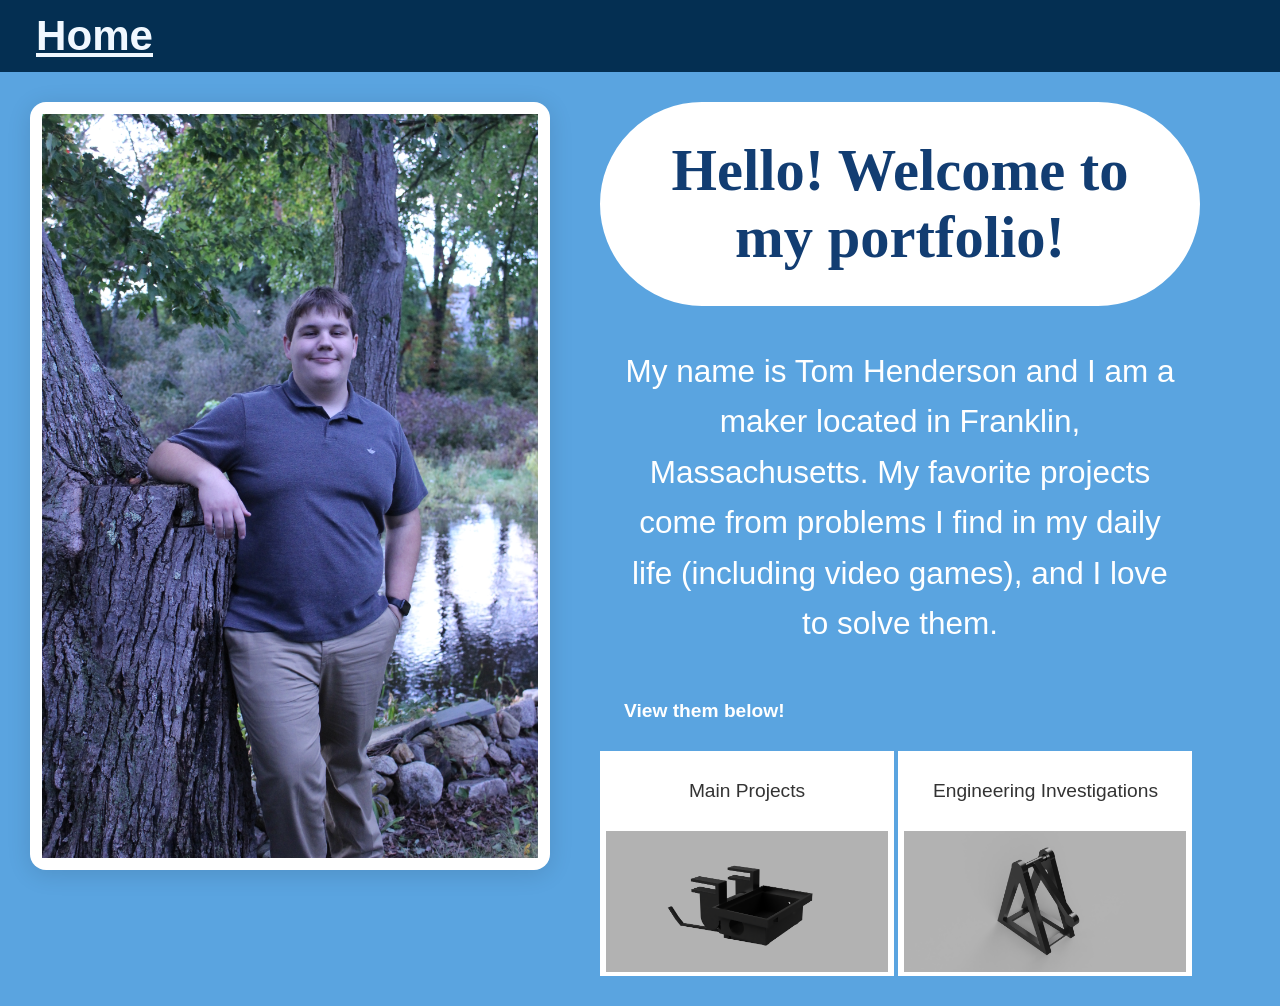
<file: index.html>
<!DOCTYPE html>
<html lang="en">
<head>
    <meta charset="UTF-8">
    <meta name="viewport" content="width=device-width, initial-scale=1.0">
    <title>Tom Engineering</title>
    <link rel="stylesheet" href="style.css">
    <link rel="icon" type="image/png" href="pendulum.PNG">
</head>
<body>
    <section class="section-navy-blue-bar" style="height:8vh;" >
        <a style="color:aliceblue;" href="/"><h3><b>Home</b></h3></a>
        <div class="text-column-right"></div>
    </section>
    <section class="section-baby-blue">
        <div class="card-big-left">
            <img src="headshot.jpg">
        </div>

        <div class="text-column-right">
             <h2 class="font-georgia" style="background-color: white; border: 35px solid #ffff; border-radius: 1000px; text-align: center; font-size: 6.5vh;">
                Hello! Welcome to my portfolio!  
            </h2>
            <p class="font-arial" style="color:white; font-size: 3.5vh; text-align: center;">
                My name is Tom Henderson and I am a maker located in Franklin, Massachusetts. 
                My favorite projects come from problems I find in my daily life (including video games), and I love to solve them. 
            </p>
            <p class="font-arial" style="color: white;"><b>View them below!</p>
            <a href="mainprojects/"><button style="background-color:white; border: 0cap; text-align: center; width: 49%; "><p class="font-arial">Main Projects</p><img src="pi_case_rendering.png" style="width: 100%;"></button></a>
            <a href="subprojects/"><button style="background-color:white; border: 0cap; text-align: center; width: 49%;"><p class="font-arial">Engineering Investigations</p><img src="pendulum.PNG" style="width: 100%;"></button></a>
        </div>

      
       

    </section>
        


</body>
</html>
</file>
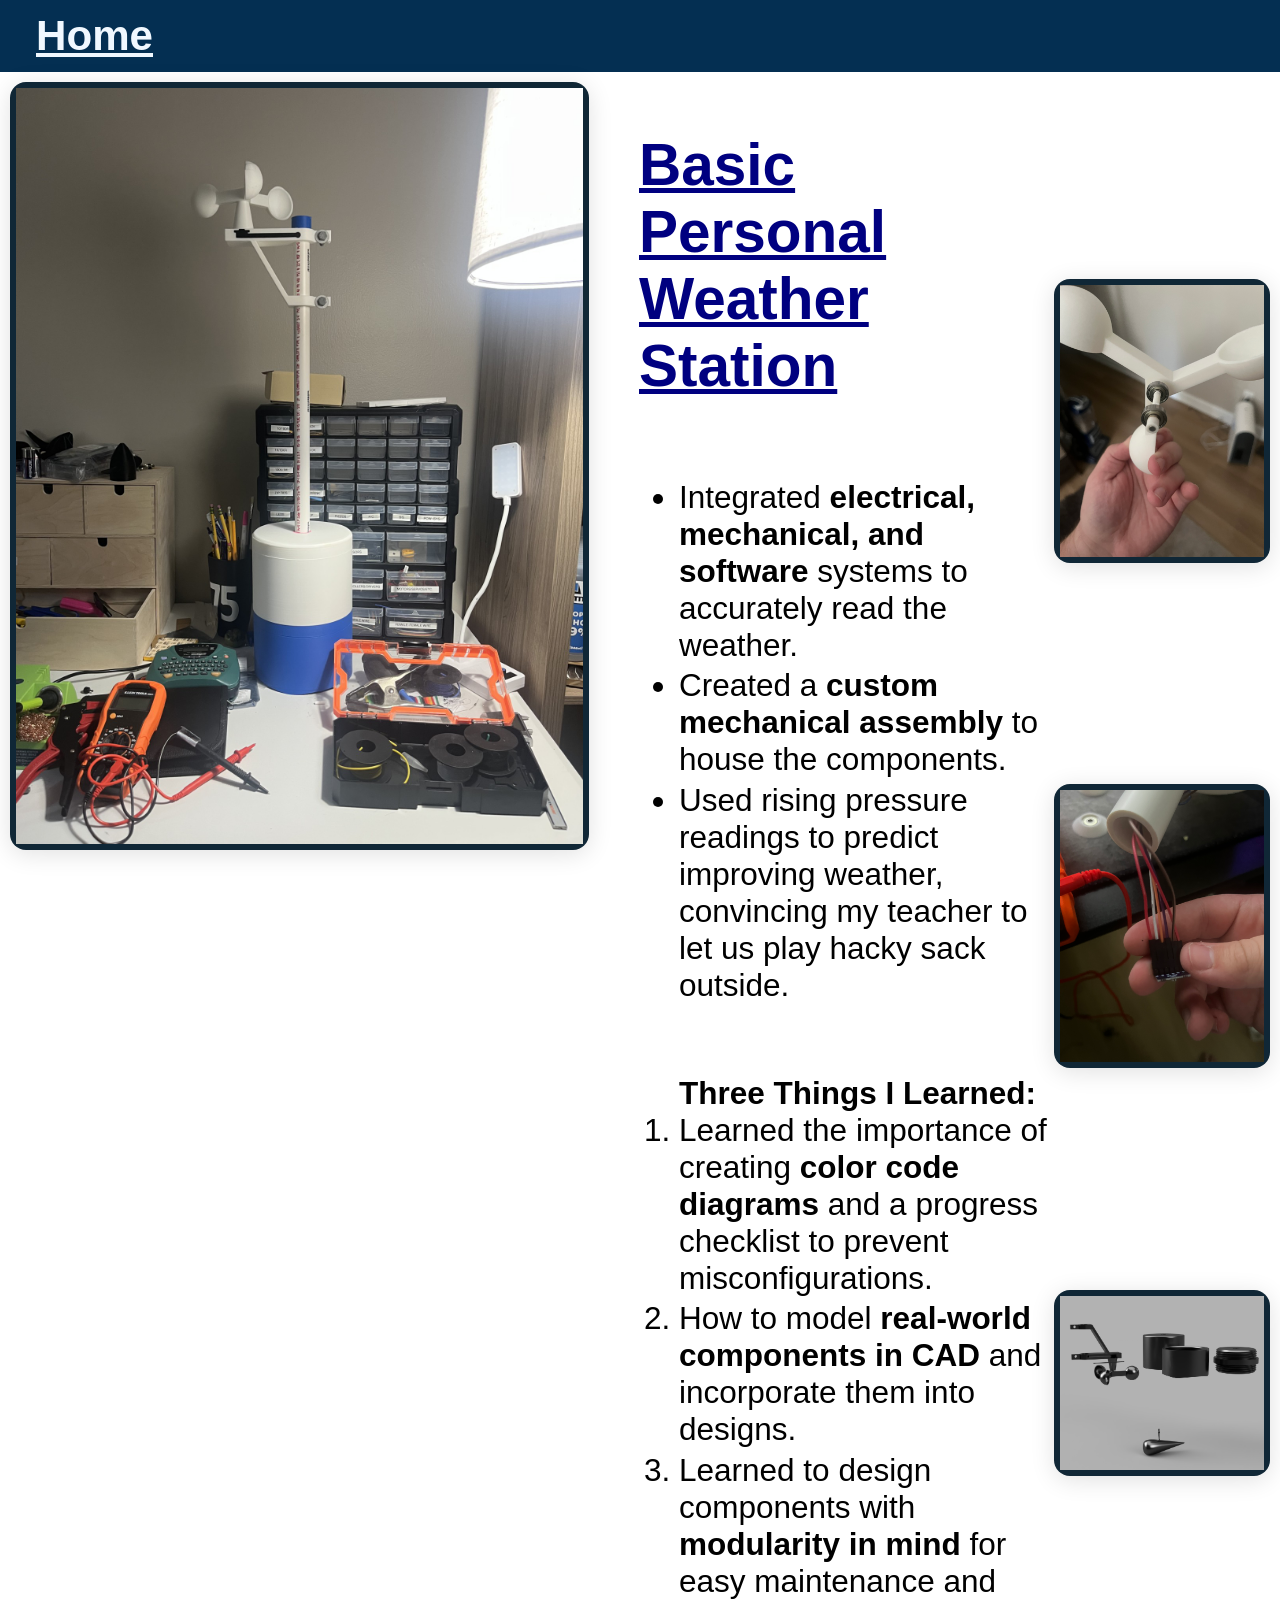
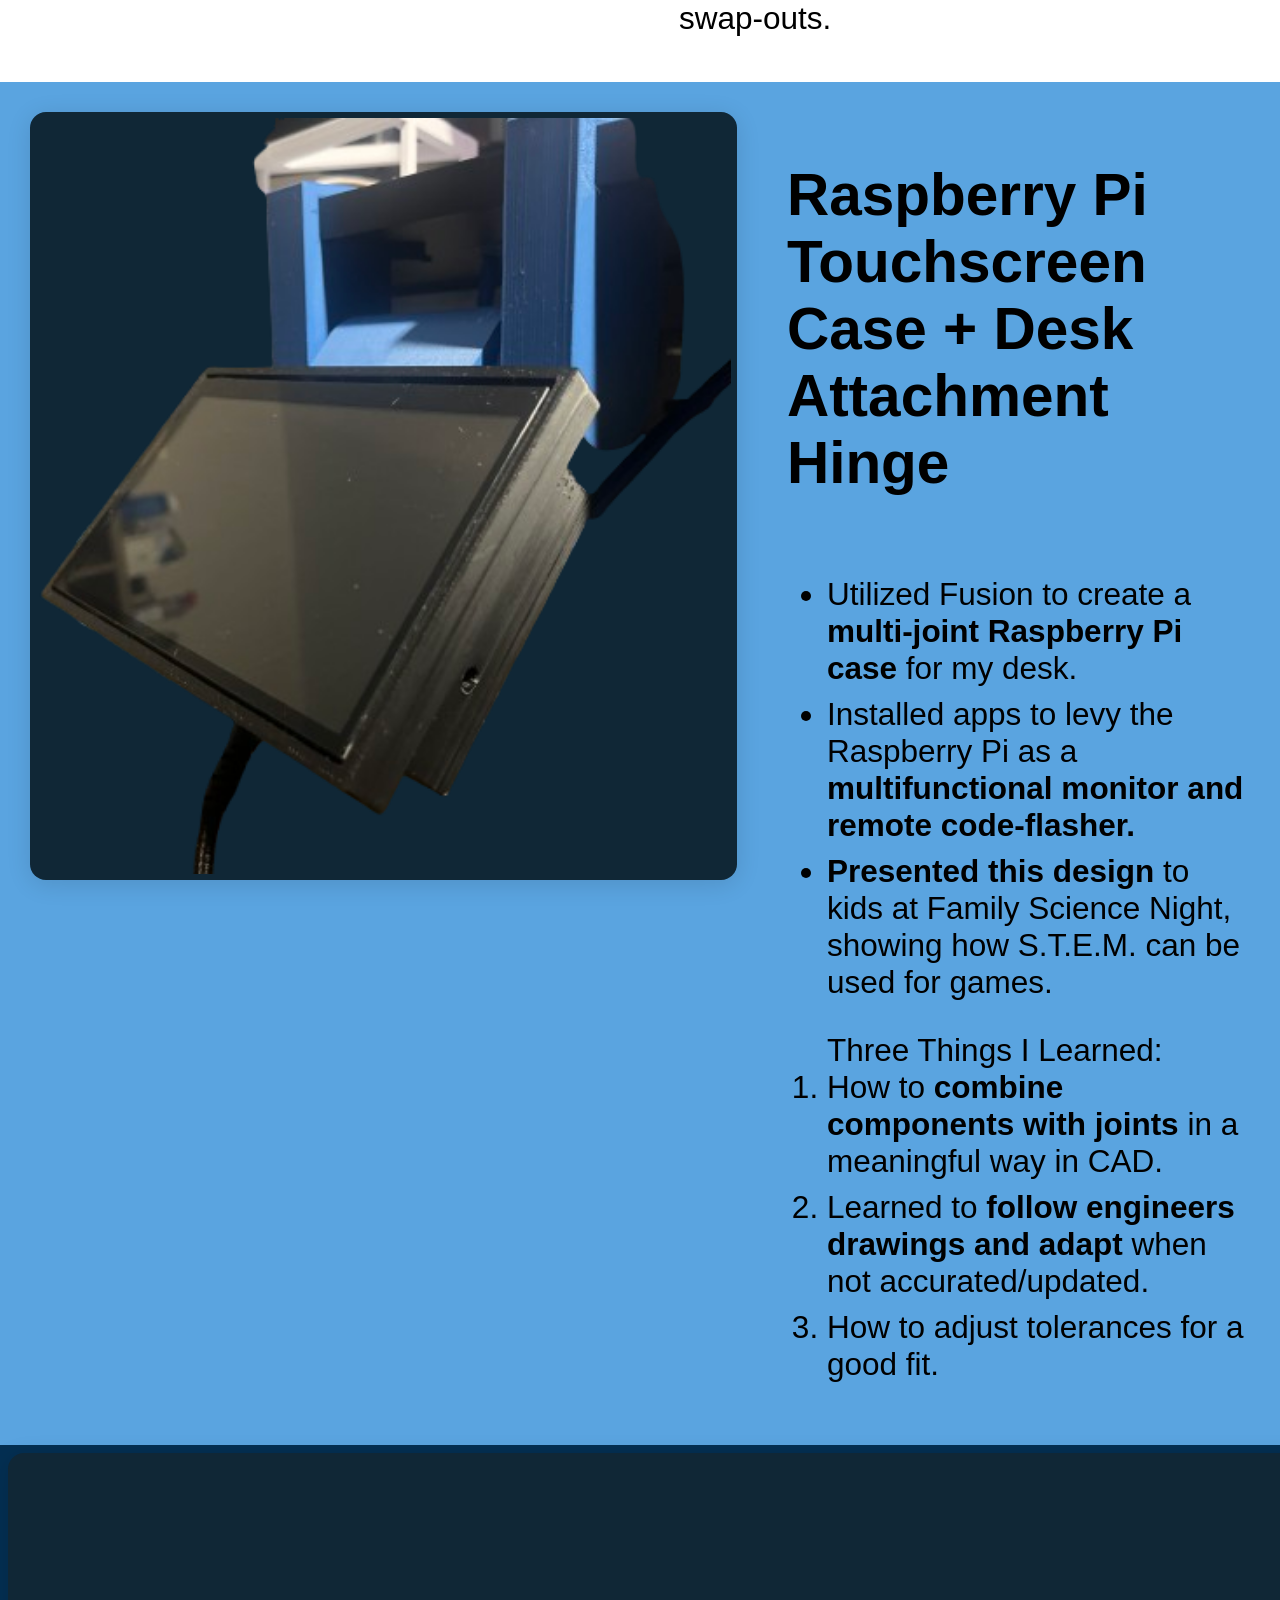
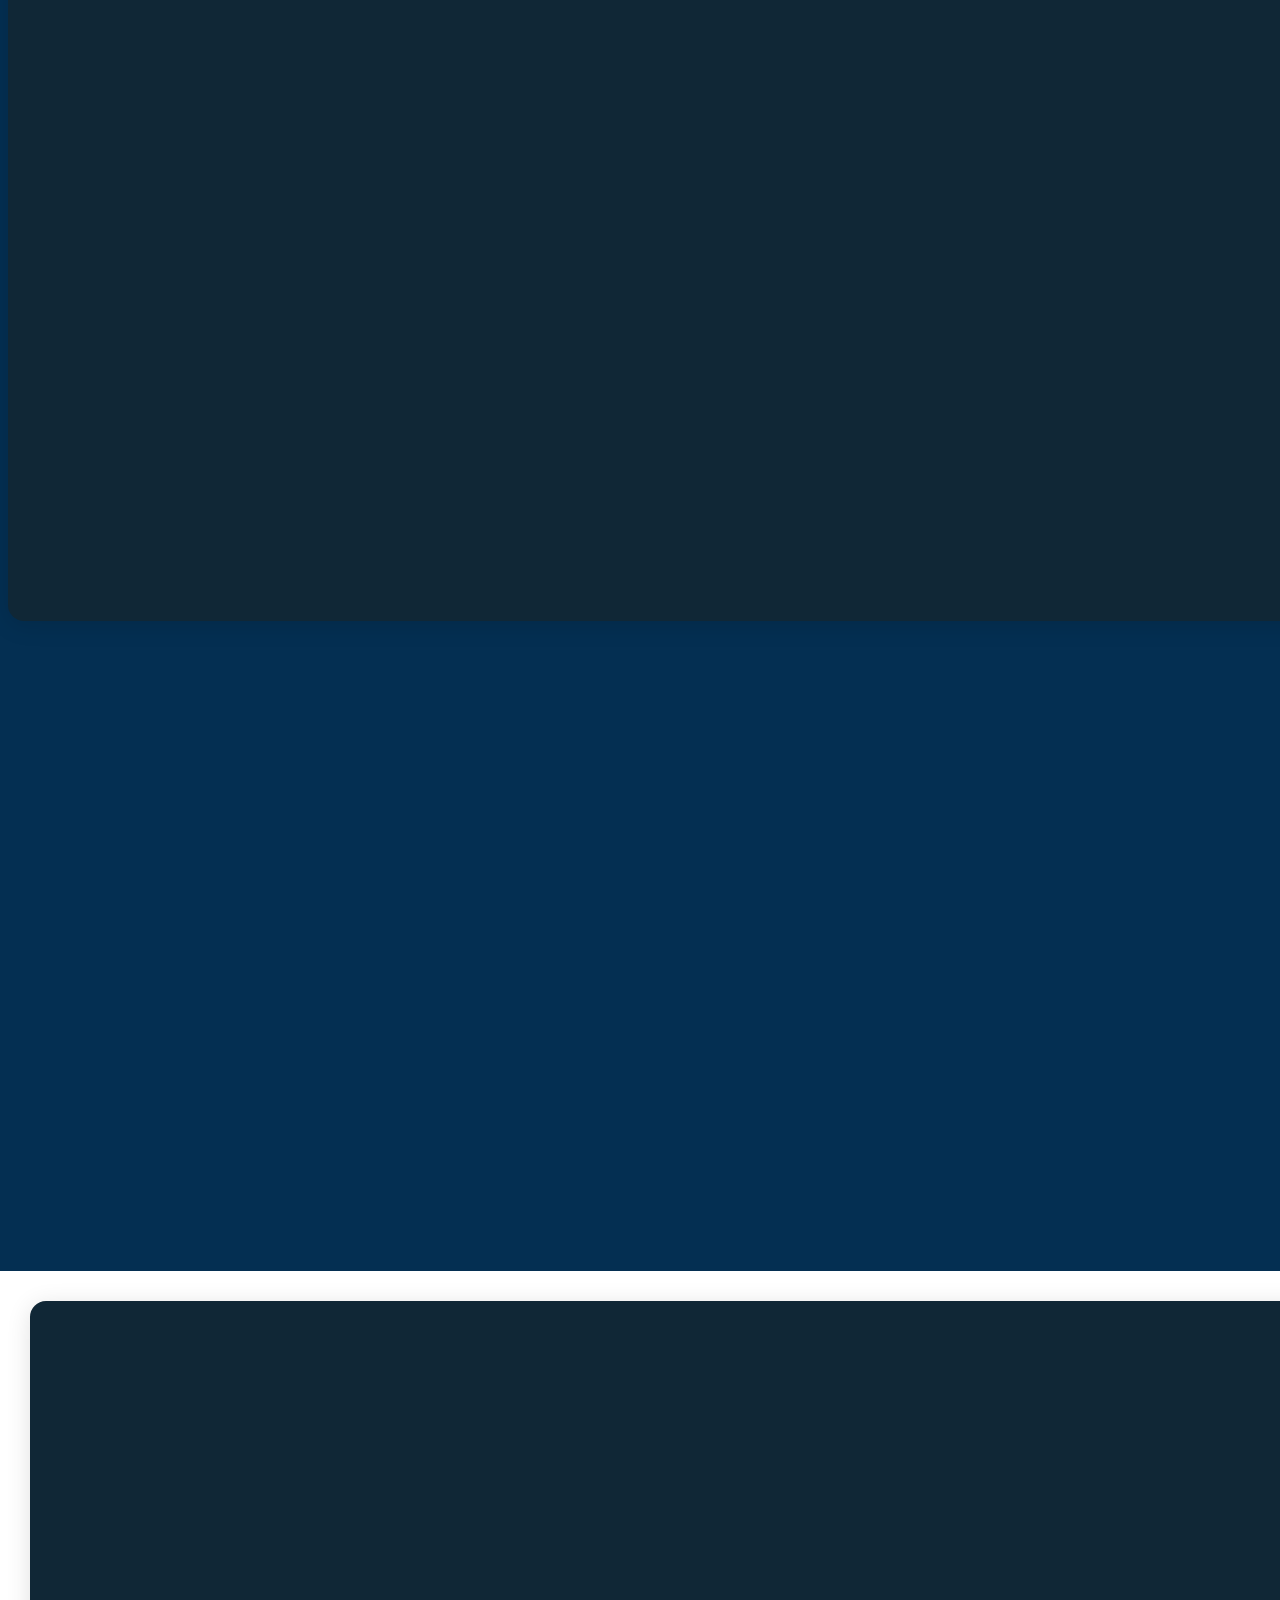
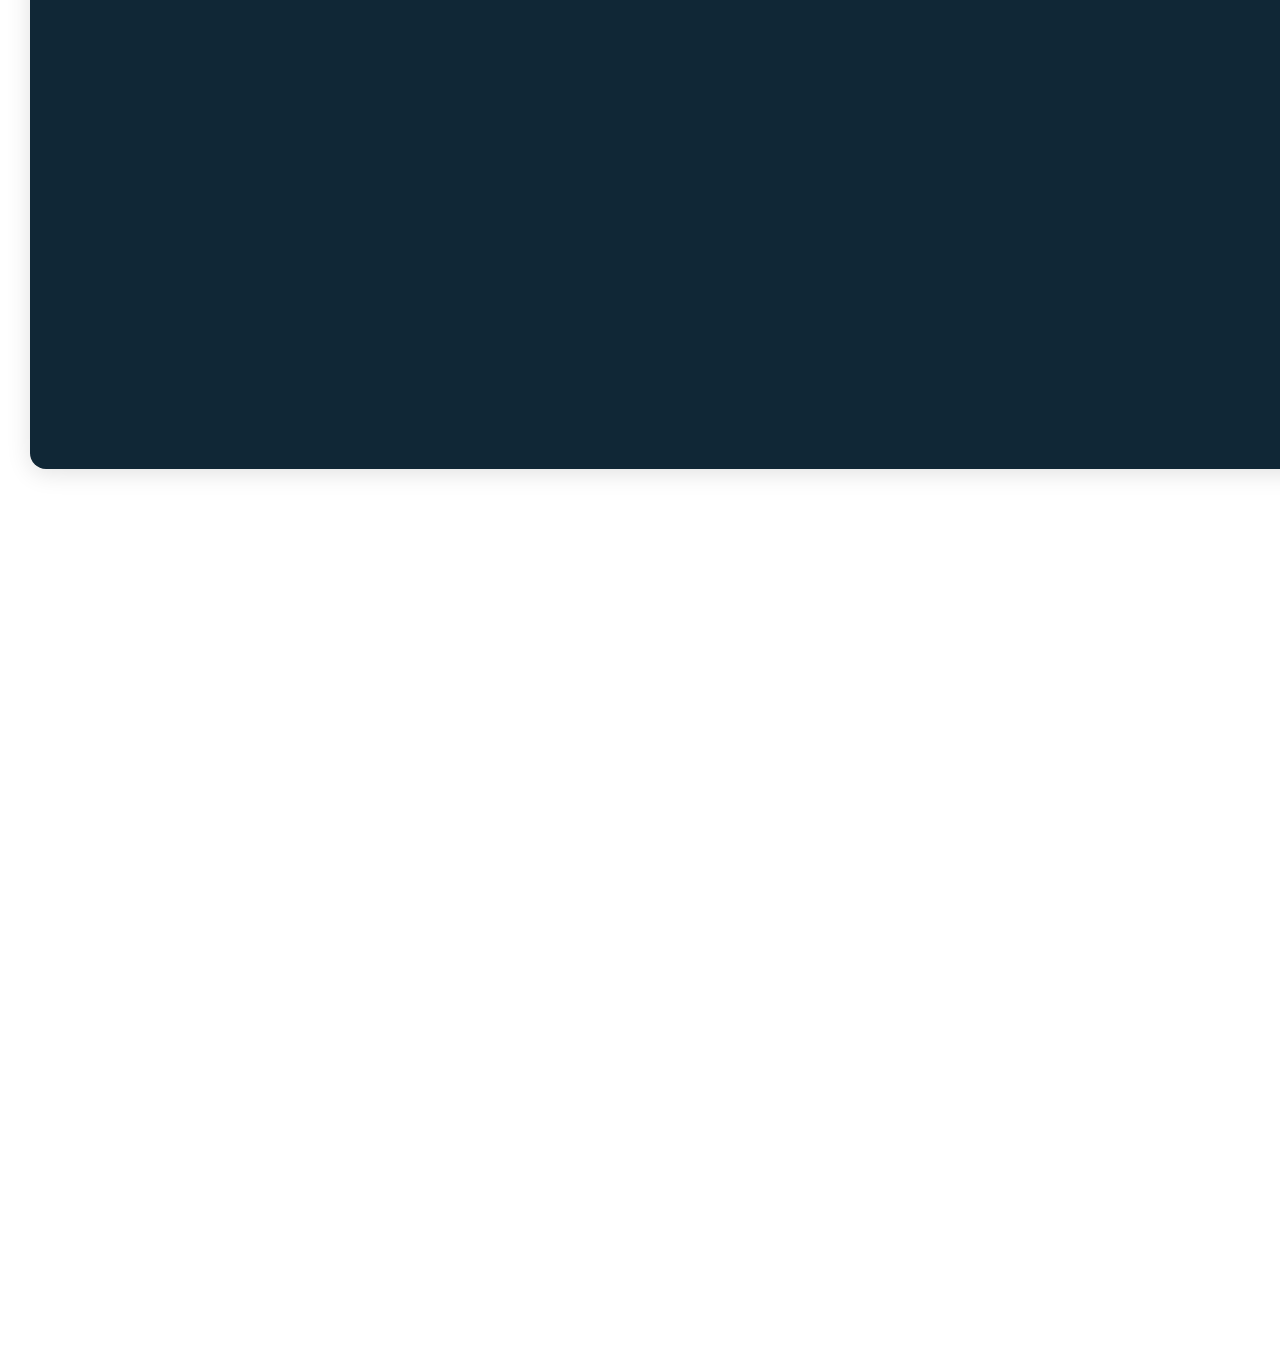
<file: mainprojects/index.html>
<!DOCTYPE html>
<html lang="en">
    <meta charset="UTF-8">
    <meta name="viewport" content="width=device-width, initial-scale=1.0">
    <title>Tom's Main Portfolio</title>
    <link rel="icon" type="image/png" href="weather_station_CAD.png">
    <link rel="stylesheet" href="../style.css">


    <section class="section-navy-blue-bar" style="height:8vh;" >
        <a style="color:aliceblue;" href="/"><h3><b>Home</b></h3></a>
        <!-- <div class="text-column-right"></div> -->
    </section>
    <section style="padding:10px; display: flex; flex-direction: row; align-items: flex-start; justify-content:space-between; gap:50px;">
        <div class="card-left">
            <img src="weather_station.jpg">
        </div>
        <div style="display: flex; flex-direction: row; flex:1;">
            <div style="display: flex; flex-direction: column; align-items: flex-start; flex:1;">
                <h1 style="font-size: 6.5vh;"><a href="https://docs.google.com/document/d/1UTdzkwb5eZ0V99DISLzgUJSxIQpFjs6hC6abtyfMiVc/edit?tab=t.0" style="color: navy;"> Basic Personal Weather Station </a></h1>
                <ul style="font-size: 3.5vh;">
                    <li style="margin-bottom: 1%;">Integrated <b>electrical, mechanical, and software</b> systems to accurately read the weather.</li>
                    <li style="margin-bottom: 1%;">Created a <b>custom mechanical assembly</b> to house the components.</li>
                    <li style="margin-bottom: 2%;">Used rising pressure readings to predict improving weather, convincing my teacher to let us play hacky sack outside.</li>
                </ul>
                <ol style="font-size: 3.5vh;"> <b>Three Things I Learned:</b>
                    <li style="margin-bottom: 1%;">Learned the importance of creating <b>color code diagrams</b> and a progress checklist to prevent misconfigurations.</li>
                    <li style="margin-bottom: 1%;">How to model <b>real-world components in CAD</b> and incorporate them into designs.</li>
                    <li style="margin-bottom: 1%;">Learned to design components with <b>modularity in mind</b> for easy maintenance and swap-outs.</li>
                </ol>

            </div>


            <div style="display: flex; flex-direction: column; align-content: flex-end; justify-content: space-evenly; gap:25px;">
                <div class="card-right">
                    <img src="anemometer.JPEG">
                </div>
                <div class="card-right">
                    <img src="bme280.JPEG">
                </div>
                 <div class="card-right">
                    <img src="weather_station_CAD.png">
                </div>
            </div>
        </div>
    </section>
    <section class="section-baby-blue">
        <div class="card-left">
            <img src="RaspiCaseActual.png">
        </div>
        <div style="display: flex; flex-direction: column; justify-content: flex-start;">
            <h1 style="font-size: 6.5vh ;">Raspberry Pi Touchscreen Case + Desk Attachment Hinge</h1>
        
            <div style="display:flex; flex-direction:row; justify-content:space-between;">
                <div>
                    <ul style="font-size: 3.5vh;">
                        <li style="margin-bottom:1vh">Utilized Fusion to create a <b>multi-joint Raspberry Pi case</b> for my desk.</li>
                        <li style="margin-bottom:1vh">Installed apps to levy the Raspberry Pi as a <b>multifunctional monitor and remote code-flasher.</b></li> 
                        <li style="margin-bottom:1vh"><b>Presented this design</b> to kids at Family Science Night, showing how S.T.E.M. can be used for games.</li>
                    </ul>
                    <ol style="font-size: 3.5vh"> Three Things I Learned:
                        <li style="margin-bottom:1vh">How to <b>combine components with joints</b> in a meaningful way in CAD.</li> 
                        <li style="margin-bottom:1vh">Learned to <b>follow engineers drawings and adapt</b> when not accurated/updated.</li> 
                        <li style="margin-bottom:1vh">How to adjust tolerances for a good fit.</li> 
                    </ol>
                </div>
                <div style="display: flex; justify-content: space-evenly;">
                    <!--For Later....images???-->
                </div>
            </div>
        </div>
    </section>
    <section class="section-navy-blue">
        <div class="card-left">
            <video src="headtrackervideo.mp4" type="video/mp4" autoplay loop muted>
        </div>
        <div>
            <h1 style="font-size: 6.5vh; color: #fcfcfc;">BNO085 Headtracker</h1>
            <div style="display: flex; flex-direction:column; justify-content: space-between;">
                 <ul style="font-size: 3.5vh; color:#fcfcfc;">
                        <li style="margin-bottom:1vh">I wanted a cheap, reliable, and physical headtracker for Star Citizen.</li>
                        <li style="margin-bottom:1vh">Started with the MPU series of sensors, but found out quickly I did not know enough to operate them.</b></li> 
                        <li style="margin-bottom:1vh">Frankensteined code from two libraries to make BNO085 communicate with OpenTrack.</li>
                    </ul>
                    <ol style="font-size: 3.5vh; color:#fcfcfc;" > Three Things I Learned:
                        <li style="margin-bottom:1vh">How to <b>identify dead parts</b>.</li> 
                        <li style="margin-bottom:1vh">Do <b>research</b> on parts datasheets, find fitting components.</li> 
                        <li style="margin-bottom:1vh">How to <b>read code documentation</b> and look for open source solutions.</li> 
                    </ol>
            </div>

        </div>





    </section>
    <section class="section-white">
        <div class="card-left">
            <video src="FRADL.mov" type="video/mp4" autoplay loop muted>
        </div>
        <div>
            <h1 style="font-size: 6.5vh; color: #0c0c0c;">Tufts Engineering Design Lab FaceID Door</h1>
            <div style="display: flex; flex-direction:column; justify-content: space-between;">
                 <ul style="font-size: 3.5vh; color:#0c0c0c;">
                        <li style="margin-bottom:1vh">Split 3 people into roles of electrical, software, mechanical, and systems engineering.</li>
                        <li style="margin-bottom:1vh">Created and presented a design and implementation plan.</li>
                        <li style="margin-bottom:1vh">Successfully integrated the FaceID system with the door locking mechanism.</li>
                    </ul>
                    <ol style="font-size: 3.5vh; color:#0c0c0c;" > <b>Three Things I Learned:</b>
                        <li style="margin-bottom:1vh">To use available resources (teachers and materials) to their fullest extent.</li> 
                        <li style="margin-bottom:1vh">To adjust scope and avoid overengineering.</li> 
                        <li style="margin-bottom:1vh">Effective communication and collaboration within a multidisciplinary team.</li> 
                    </ol>
            </div>

        </div>





    </section>


</html>
</file>
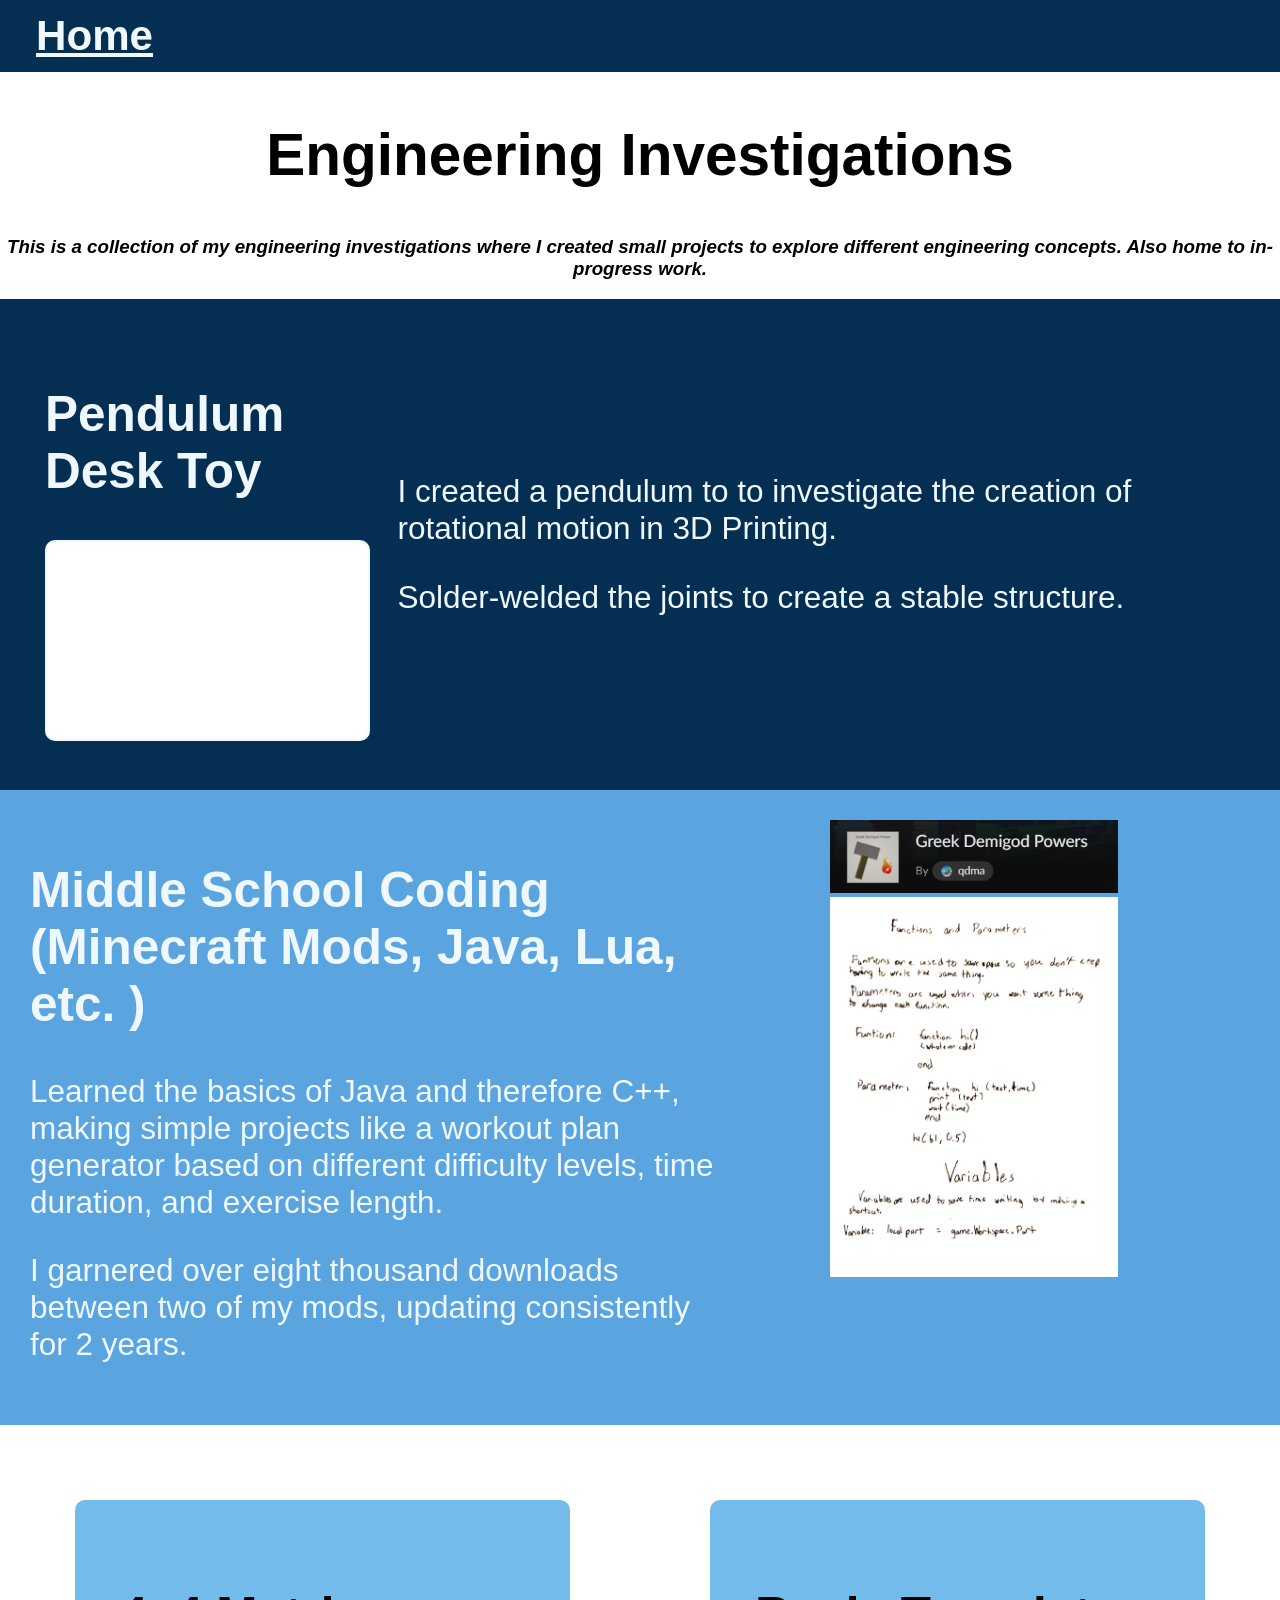
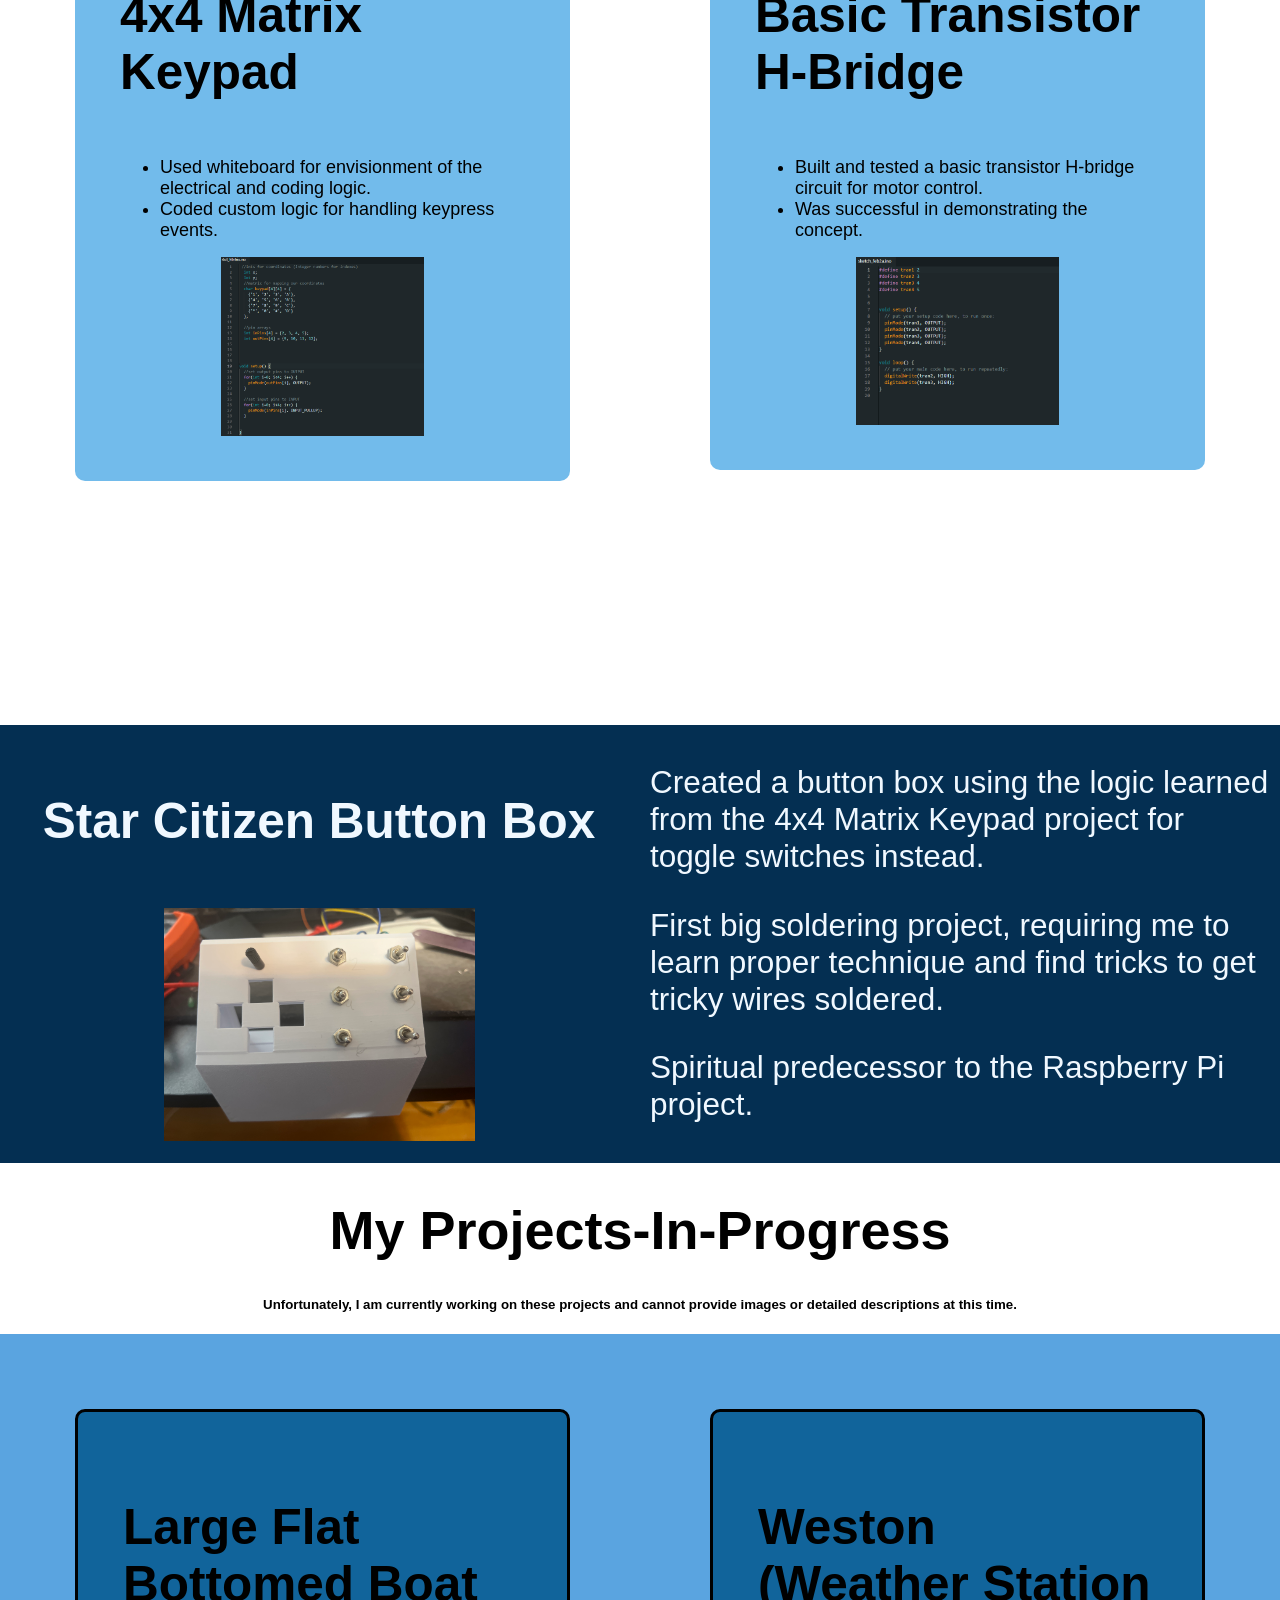
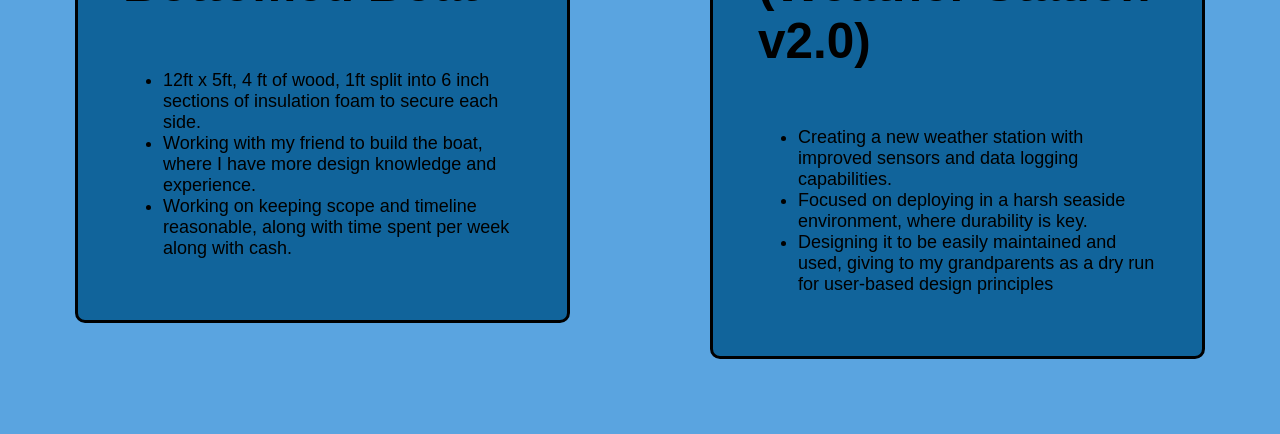
<file: subprojects/index.html>
<!DOCTYPE html>
<html lang="en">
    <meta charset="UTF-8">
    <meta name="viewport" content="width=device-width, initial-scale=1.0">
    <title>Tom's Engineering Investigations</title>
    <link rel="icon" type="image/png" href="boat_assembly.png">
    <link rel="stylesheet" href="../style.css">
     <section class="section-navy-blue-bar" style="height:8vh;" >
        <a style="color:aliceblue;" href="/"><h3><b>Home</b></h3></a>
        <!-- <div class="text-column-right"></div> -->
    </section>

    

    <section class="white">
        <h1 style="font-size: 6.5vh; text-align:center;">Engineering Investigations</h1>
        <h3 style="text-align: center;"><i>This is a collection of my engineering investigations where I created small projects to explore different engineering concepts. Also home to in-progress work.</i></h3>
    </section>
    <section class="section-navy-blue" style="align-items: center; padding: 5vh;">
            <div>
            <h1 style="font-size: 5.5vh; color: aliceblue;">Pendulum Desk Toy</h1>
            <video src="PendulumSwing.mp4" type="video/mp4" autoplay loop muted style="width: 75%; height: auto; padding: 4vh; border: 2px solid aliceblue; border-radius: 10px; background: rgb(255, 255, 255);"></video>
            </div>
            <div>
            <p style="font-size: 3.5vh; color: aliceblue; font-family:'Segoe UI', Tahoma, Geneva, Verdana, sans-serif;">I created a pendulum to to investigate the creation of rotational motion in 3D Printing.</p>
            <p style="font-size: 3.5vh; color: aliceblue; font-family:'Segoe UI', Tahoma, Geneva, Verdana, sans-serif;">Solder-welded the joints to create a stable structure.</p>
            </div>
    </section>

    <section class="section-baby-blue" style="height:auto;">
            <div>
                <h1 style="font-size: 5.5vh; color: aliceblue;">Middle School Coding (Minecraft Mods, Java, Lua, etc.   )</h1>
                <p style="font-size: 3.5vh; color: aliceblue; font-family:'Segoe UI', Tahoma, Geneva, Verdana, sans-serif;">Learned the basics of Java and therefore C++, making simple projects like a workout plan generator based on different difficulty levels, time duration, and exercise length.</p>
                <p style="font-size: 3.5vh; color: aliceblue; font-family:'Segoe UI', Tahoma, Geneva, Verdana, sans-serif;">I garnered over eight thousand downloads between two of my mods, updating consistently for 2 years.</p>
            </div>
            <div>
                <img src="GDP.png" style="width: 60%; height: auto; margin-left: 12.5%; margin-right: 12.5%;">
                <img src="CodingNotes.png" style="width: 60%; height: auto; margin-left: 12.5%; margin-right: 12.5%;">
            </div>
    </section>

    <section class="section-white" style="justify-content: space-evenly;"> 
        <div style="display: flex; flex:1; flex-direction: column; align-items: center; background-color: rgb(114, 187, 235); border-radius: 10px; padding: 5vh; margin: 5vh;">
             <h1 style="color: black; font-size:5.5vh; font-family: Segoe UI, Tahoma, Geneva, Verdana, sans-serif;">4x4 Matrix Keypad</h1>
             <ul>
                <li style="font-family:'Segoe UI', Tahoma, Geneva, Verdana, sans-serif; font-size: 2vh;">Used whiteboard for envisionment of the electrical and coding logic.</li>
                <li style="font-family:'Segoe UI', Tahoma, Geneva, Verdana, sans-serif; font-size: 2vh;">Coded custom logic for handling keypress events.</li>
             </ul>
              <img src="4x4MatrixCode.png" style="width: 50%; height: auto; margin-left: 12.5%; margin-right: 12.5%;">
        </div>
       <div style="display: flex; flex:1; flex-direction: column; align-items: center; background-color: rgb(114, 187, 235); border-radius: 10px; padding: 5vh; margin: 5vh;">
            <h1 style="color: black; font-size:5.5vh; font-family: Segoe UI, Tahoma, Geneva, Verdana, sans-serif;">Basic Transistor H-Bridge</h1>
            <ul>
                <li style="font-family:'Segoe UI', Tahoma, Geneva, Verdana, sans-serif; font-size: 2vh;">Built and tested a basic transistor H-bridge circuit for motor control.</li>
                <li style="font-family:'Segoe UI', Tahoma, Geneva, Verdana, sans-serif; font-size: 2vh;">Was successful in demonstrating the concept.</li>
            </ul>
            <img src="h-bridgecode.png" style="width: 50%; height: auto; margin-left: 12.5%; margin-right: 12.5%;">
       </div>
    </section>

    <section class="section-navy-blue">
        <div style="flex:1; display: flex; flex-direction: column; align-items: center; justify-content: center;">
            <h1 style="font-size: 5.5vh; color: aliceblue; padding: 2vh; text-align: center;">Star Citizen Button Box</h1>
            <img src="button_box_img.JPEG" style="width: 50%; height: auto; margin-left: 12.5%; margin-right: 12.5%;">
        </div>
        <div style=" flex:1;">
            <p style="font-size: 3.5vh; color: aliceblue; ">Created a button box using the logic learned from the 4x4 Matrix Keypad project for toggle switches instead.</p>
            <p style="font-size: 3.5vh; color: aliceblue; ">First big soldering project, requiring me to learn proper technique and find tricks to get tricky wires soldered. </p>
            <p style="font-size: 3.5vh; color: aliceblue; ">Spiritual predecessor to the Raspberry Pi project.</p>
        </div>

    </section>
         <div><h1 style="font-size: 6vh; color: black; text-align: center;">My Projects-In-Progress</h1></div>
         <h5 style="text-align: center;">Unfortunately, I am currently working on these projects and cannot provide images or detailed descriptions at this time.</h5>
     <section class="section-baby-blue" style="justify-content: space-evenly;"> 
       
        <div style="display: flex; flex:1; flex-direction: column; align-items: center; background-color: rgb(17, 100, 155); border-radius: 10px; padding: 5vh; margin: 5vh; border-style: solid; border-color: rgb(0, 0, 0);">
             <h1 style="color: black; font-size:5.5vh; font-family: Segoe UI, Tahoma, Geneva, Verdana, sans-serif;">Large Flat Bottomed Boat</h1>
             <ul>
                <li style="font-family:'Segoe UI', Tahoma, Geneva, Verdana, sans-serif; font-size: 2vh;">12ft x 5ft, 4 ft of wood, 1ft split into 6 inch sections of insulation foam to secure each side.</li>
                <li style="font-family:'Segoe UI', Tahoma, Geneva, Verdana, sans-serif; font-size: 2vh;">Working with my friend to build the boat, where I have more design knowledge and experience.</li>
                <li style="font-family:'Segoe UI', Tahoma, Geneva, Verdana, sans-serif; font-size: 2vh;">Working on keeping scope and timeline reasonable, along with time spent per week along with cash.</li>
             </ul>
        </div>
       <div style="display: flex; flex:1; flex-direction: column; align-items: center; background-color: rgb(17, 100, 155); border-radius: 10px; padding: 5vh; margin: 5vh; border-style: solid; border-color: rgb(0, 0, 0);">
            <h1 style="color: black; font-size:5.5vh; font-family: Segoe UI, Tahoma, Geneva, Verdana, sans-serif;">Weston (Weather Station v2.0)</h1>
            <ul>
                <li style="font-family:'Segoe UI', Tahoma, Geneva, Verdana, sans-serif; font-size: 2vh;">Creating a new weather station with improved sensors and data logging capabilities.</li>
                <li style="font-family:'Segoe UI', Tahoma, Geneva, Verdana, sans-serif; font-size: 2vh;">Focused on deploying in a harsh seaside environment, where durability is key.</li>
                 <li style="font-family:'Segoe UI', Tahoma, Geneva, Verdana, sans-serif; font-size: 2vh;">Designing it to be easily maintained and used, giving to my grandparents as a dry run for user-based design principles</li>
            </ul>
        </div>
    </section>
</html>
</file>
<file: style.css>
body {
  margin: 0;
  padding: 0;
  background-color: #ffffff; 
  font-family: Arial, sans-serif;
}


.section-white {
  background-color: #ffffff;
  height: 100vh;
  padding: 30px;
  box-sizing: border-box;
  display: flex;
  flex-direction: row;
  align-items: flex-start;
  gap: 50px; 
}

.section-baby-blue {
  background-color: #5aa4e0;
  /* min-height: 92vh; */
  padding: 30px;
  box-sizing: border-box;
  display: flex;
  flex-direction: row;
  align-items: flex-start;
  flex: 1;
  gap: 50px; 
}

.section-navy-blue {
  background-color: #042f52;
  padding: 8px;
  box-sizing: border-box;
  display: flex;
  flex-direction: row;
  align-items: flex-start;
  gap: 20px; 
}

.section-navy-blue-bar {
  background-color: #042f52;
  padding: 4vh;
  box-sizing: border-box;
  display: flex;
  flex-direction: row;
  align-items: center;
  gap: 20px; 
  min-height: clamp(40px, 6vh, 80px);
  font-size: clamp(20px, 4vh, 40px);
}


.font-georgia {
  font-family: Georgia, serif;
}

.font-arial {
  font-family: Arial, sans-serif;
}


.card-big-left {
  background-color: #ffffff;
  padding: 12px;
  border-radius: 16px;
  box-shadow: 0 4px 25px rgba(0, 0, 0, 0.12);
  
  height: calc(92vh - 60px); 
  width: fit-content; 
  box-sizing: border-box;
  flex-shrink: 0; 
}

.card-big-left img {
  height: 100%; 
  width: auto; 
  object-fit: contain; 
  display: block; 

}
.card-left {
  background-color: #102736;
  padding: 6px;
  border-radius: 16px;
  box-shadow: 0 4px 25px rgba(0, 0, 0, 0.12);
  
  height: calc(92vh - 60px); 
  width: fit-content; 
  box-sizing: border-box;
  flex-shrink: 0; 
}

.card-left img {
  height: 100%; 
  width: auto; 
  object-fit: contain; 
  display: block; 
}

.card-left video {
  height: 100%; 
  width: auto; 
  object-fit: contain; 
  display: block; 
}

.card-right {
  background-color: #102736;
  padding: 6px;
  border-radius: 16px;
  box-shadow: 0 4px 25px rgba(0, 0, 0, 0.12);
  
  max-height: auto; 
  width: 24vh; 
  box-sizing: border-box;
  flex-shrink: 0; 
}

.card-right img {
  
  height: 100%; 
  width: 100%; 
  object-fit: contain; 
  display: block; 
}

.text-column-right {
  display: flex;
  align-items: flex-start;
  flex-direction: column;
}
.right-column-right {
  display: flex;
  align-items: flex-end;
  flex-direction: row;
  flex: 1;
}
.text-column-right h2 {
  margin: 0 0 16px 0;
  color: #123d72; 
  
  font-size: clamp(2rem, 5vw, 3.5rem); 
}

.text-column-right p {
  margin: 24px;
  line-height: 1.6;
  color: #333333;
  
  font-size: clamp(1rem, 1.5vw, 1.3rem); 
}
</file>
